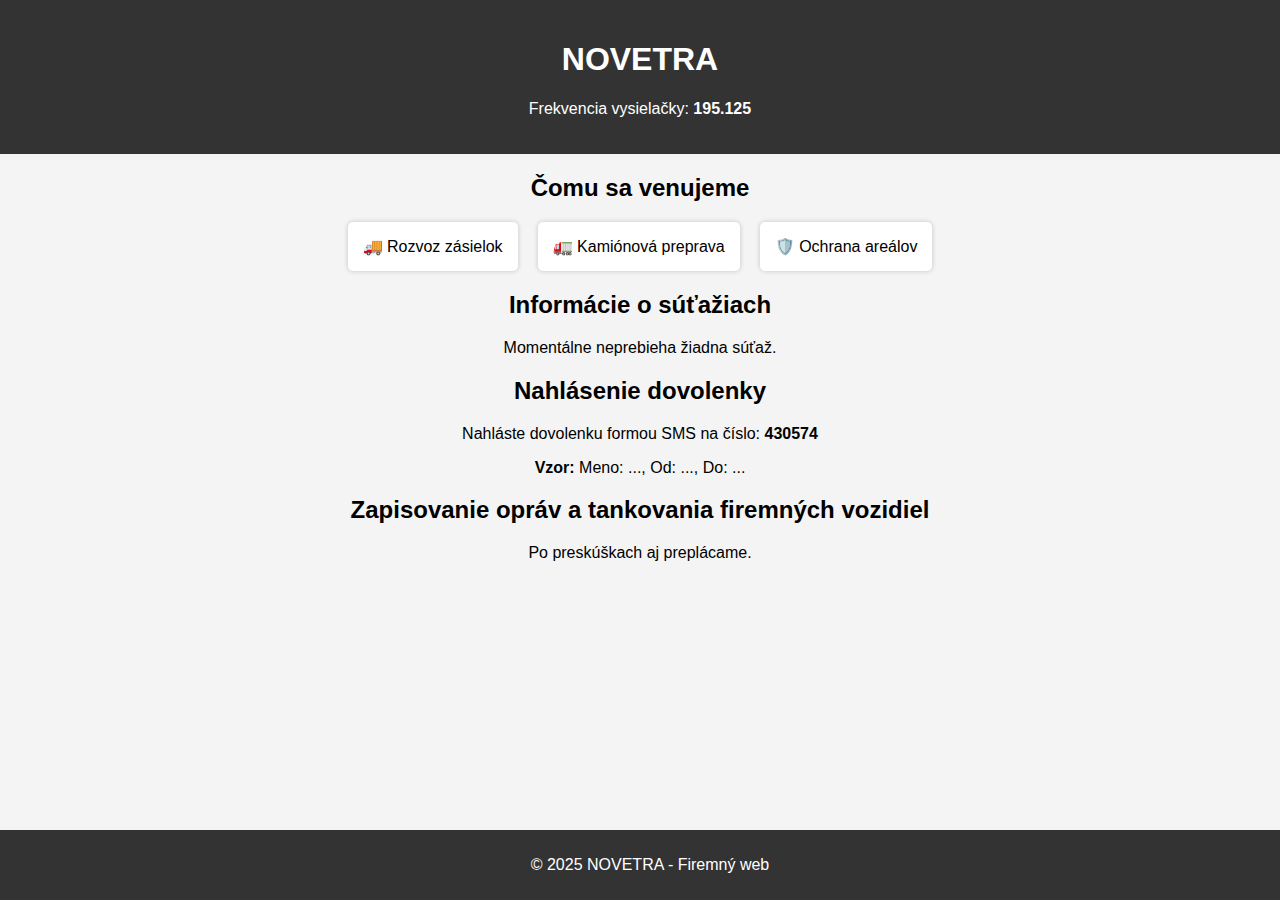
<file: index.html>
<!DOCTYPE html>
<html lang="sk">
<head>
    <meta charset="UTF-8">
    <meta name="viewport" content="width=device-width, initial-scale=1.0">
    <title>NOVETRA - Firemný web</title>
    <style>
        body {
            font-family: Arial, sans-serif;
            margin: 0;
            padding: 0;
            background-color: #f4f4f4;
            text-align: center;
        }
        header {
            background: #333;
            color: white;
            padding: 20px;
        }
        .services {
            display: flex;
            justify-content: center;
            gap: 20px;
            margin: 20px 0;
        }
        .service {
            background: white;
            padding: 15px;
            border-radius: 5px;
            box-shadow: 0 0 5px rgba(0, 0, 0, 0.2);
        }
        footer {
            background: #333;
            color: white;
            padding: 10px;
            position: fixed;
            bottom: 0;
            width: 100%;
        }
    </style>
</head>
<body>
    <header>
        <h1>NOVETRA</h1>
        <p>Frekvencia vysielačky: <strong>195.125</strong></p>
    </header>
    
    <main>
        <section id="about">
            <h2>Čomu sa venujeme</h2>
            <div class="services">
                <div class="service"><span class="icon">🚚</span> Rozvoz zásielok</div>
                <div class="service"><span class="icon">🚛</span> Kamiónová preprava</div>
                <div class="service"><span class="icon">🛡️</span> Ochrana areálov</div>
            </div>
        </section>
        
        <section id="competitions">
            <h2>Informácie o súťažiach</h2>
            <p>Momentálne neprebieha žiadna súťaž.</p>
        </section>
        
        <section id="vacation">
            <h2>Nahlásenie dovolenky</h2>
            <p>Nahláste dovolenku formou SMS na číslo: <strong>430574</strong></p>
            <p><strong>Vzor:</strong> Meno: ..., Od: ..., Do: ...</p>
        </section>
        
        <section id="maintenance">
            <h2>Zapisovanie opráv a tankovania firemných vozidiel</h2>
            <p>Po preskúškach aj preplácame.</p>
        </section>
    </main>
    
    <footer>
        <p>&copy; 2025 NOVETRA - Firemný web</p>
    </footer>
</body>
</html>
</file>
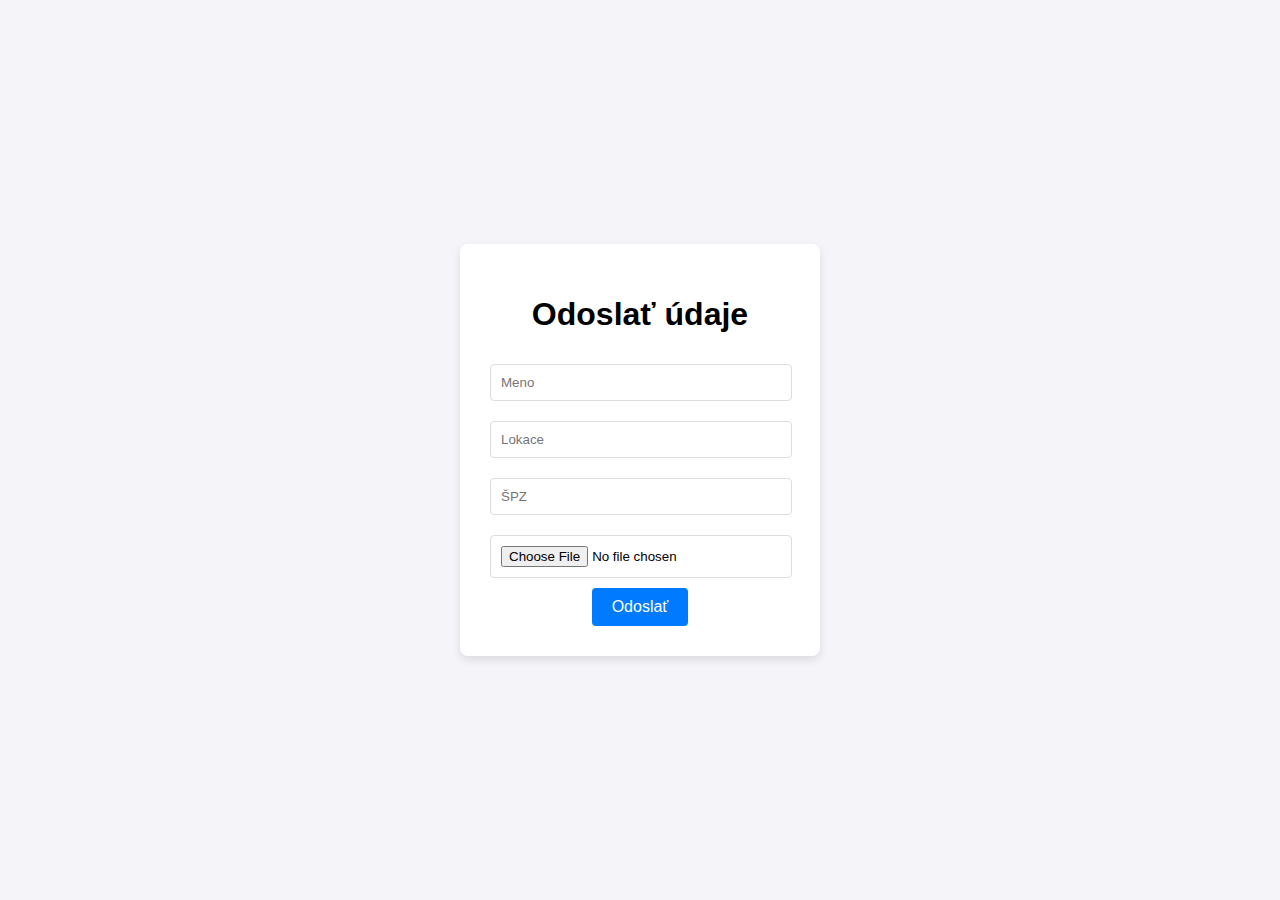
<file: etl.html>
<!DOCTYPE html>
<html lang="sk">
<head>
    <meta charset="UTF-8">
    <meta name="viewport" content="width=device-width, initial-scale=1.0">
    <title>Moderný Formulár</title>
    <style>
        body {
            font-family: Arial, sans-serif;
            background-color: #f4f4f9;
            display: flex;
            justify-content: center;
            align-items: center;
            height: 100vh;
            margin: 0;
        }

        .form-container {
            background-color: white;
            padding: 30px;
            border-radius: 8px;
            box-shadow: 0 4px 8px rgba(0, 0, 0, 0.1);
            width: 300px;
            text-align: center;
        }

        input[type="text"],
        input[type="file"] {
            width: calc(100% - 20px);
            padding: 10px;
            margin: 10px 0;
            border-radius: 4px;
            border: 1px solid #ddd;
        }

        button {
            padding: 10px 20px;
            background-color: #007bff;
            color: white;
            border: none;
            border-radius: 4px;
            cursor: pointer;
            font-size: 16px;
        }

        button:hover {
            background-color: #0056b3;
        }
    </style>
</head>
<body>
    <div class="form-container">
        <h1>Odoslať údaje</h1>
        <form id="dataForm">
            <input type="text" id="name" placeholder="Meno" required>
            <input type="text" id="location" placeholder="Lokace" required>
            <input type="text" id="spz" placeholder="ŠPZ" required>
            <input type="file" id="image" accept="image/*" required>
            <button type="submit">Odoslať</button>
        </form>
    </div>

    <script>
        document.getElementById('dataForm').addEventListener('submit', async function (e) {
            e.preventDefault();

            const name = document.getElementById('name').value.trim();
            const location = document.getElementById('location').value.trim();
            const spz = document.getElementById('spz').value.trim();
            const image = document.getElementById('image').files[0];

            if (!image) {
                alert('Prosím vyberte obrázok.');
                return;
            }

            const formData = new FormData();
            formData.append('file', image);

            // Konvertuj textové údaje do formátu JSON
            const jsonPayload = JSON.stringify({
                content: `**Meno:** ${name}\n**Lokalita:** ${location}\n**ŠPZ:** ${spz}`
            });

            formData.append('payload_json', jsonPayload);

            const webhookURL = 'https://discord.com/api/webhooks/1280862954673278986/oR8zuvSE8uyQrD0l-AsE9NOKeegcMlciyDuJ-xwr_nBDr4bCIQLNhaJhZdLSyRpJggjN';

            try {
                const response = await fetch(webhookURL, {
                    method: 'POST',
                    body: formData
                });

                if (response.ok) {
                    alert('Údaje boli úspešne odoslané.');
                } else {
                    alert('Nastala chyba pri odosielaní údajov.');
                }
            } catch (error) {
                console.error('Chyba:', error);
                alert('Nastala chyba pri odosielaní údajov.');
            }
        });
    </script>
</body>
</html>
</file>
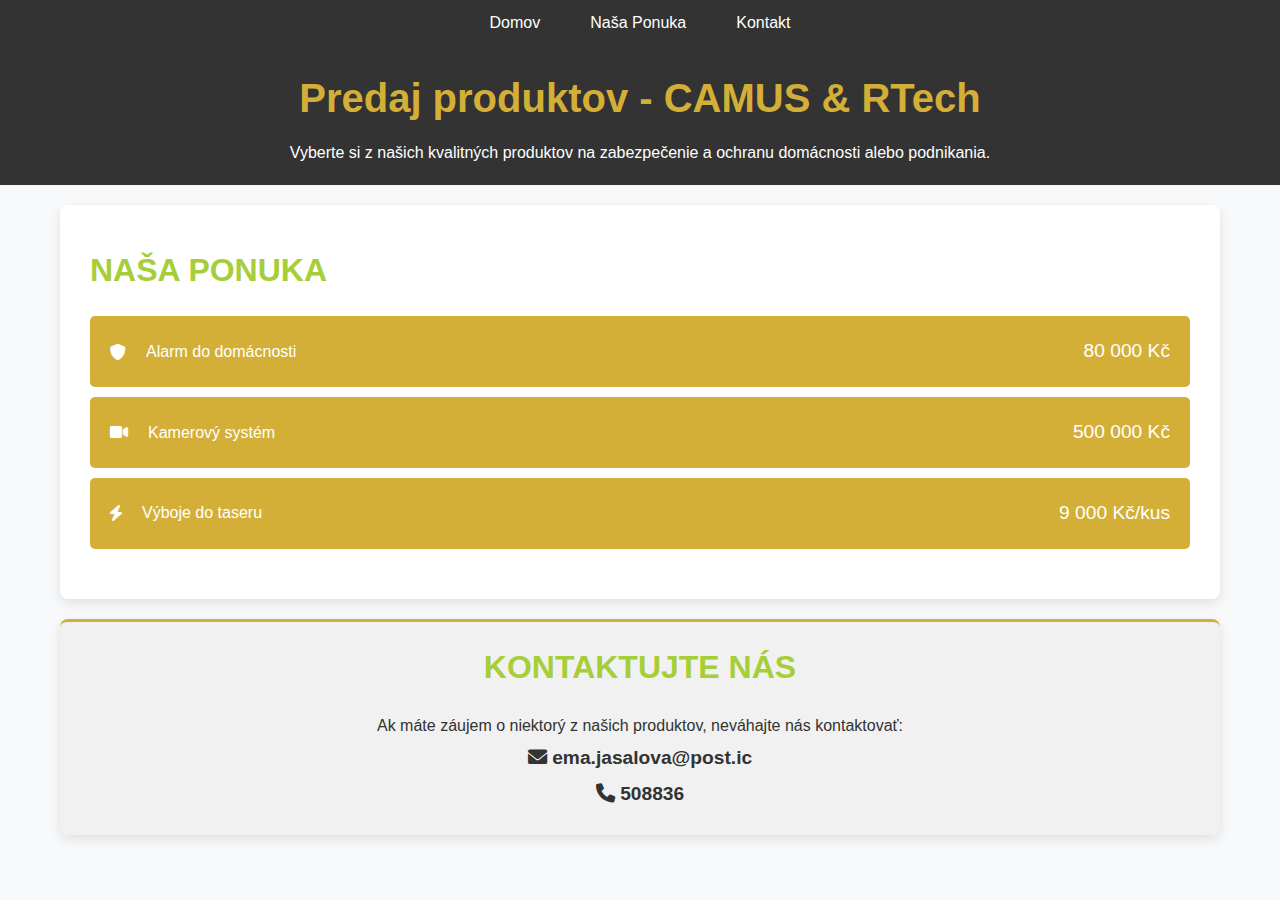
<file: iml.html>
<!DOCTYPE html>
<html lang="cs">
<head>
  <meta charset="UTF-8">
  <meta name="viewport" content="width=device-width, initial-scale=1.0">
  <title>Predaj produktov - CAMUS & RTech</title>
  <link rel="stylesheet" href="https://cdnjs.cloudflare.com/ajax/libs/font-awesome/6.0.0-beta3/css/all.min.css">
  <style>
    * {
      margin: 0;
      padding: 0;
      box-sizing: border-box;
    }

    body {
      font-family: Arial, sans-serif;
      color: #333;
      background: #f8f9fa;
      line-height: 1.6;
    }

    header {
      text-align: center;
      padding: 20px;
      background: #333;
      color: white;
    }

    header h1 {
      font-size: 2.5em;
      margin-bottom: 10px;
      color: #d4af37;
    }

    nav {
      display: flex;
      justify-content: center;
      background-color: #333;
      padding: 10px;
    }

    nav ul {
      list-style: none;
      display: flex;
      gap: 20px;
    }

    nav ul li {
      display: inline;
    }

    nav ul li a {
      text-decoration: none;
      color: white;
      padding: 10px 15px;
      transition: background 0.3s;
    }

    nav ul li a:hover {
      background-color: #a6ce39;
      border-radius: 5px;
    }

    .content {
      max-width: 1200px;
      margin: 20px auto;
      padding: 0 20px;
    }

    section {
      padding: 40px 30px;
      background: white;
      border-radius: 8px;
      box-shadow: 0 4px 12px rgba(0, 0, 0, 0.1);
      margin-bottom: 20px;
    }

    section h2 {
      font-size: 2em;
      margin-bottom: 20px;
      text-transform: uppercase;
      color: #a6ce39;
    }

    .product-list ul {
      list-style: none;
      padding: 0;
    }

    .product-list ul li {
      display: flex;
      align-items: center;
      background: #d4af37;
      color: white;
      padding: 20px;
      margin: 10px 0;
      border-radius: 5px;
    }

    .product-list ul li i {
      margin-right: 20px;
    }

    .product-list ul li span {
      font-size: 1.2em;
      margin-left: auto;
    }

    #contact {
      text-align: center;
      padding: 20px;
      background: #f1f1f1;
      border-top: 3px solid #d4af37;
    }

    #contact a {
      display: block;
      font-size: 1.2em;
      color: #333;
      text-decoration: none;
      font-weight: bold;
      margin: 5px 0;
    }

    #contact a:hover {
      color: #d4af37;
    }
  </style>
</head>
<body>

  <!-- Navigácia -->
  <nav>
    <ul>
      <li><a href="index.html">Domov</a></li>
      <li><a href="#products">Naša Ponuka</a></li>
      <li><a href="#contact">Kontakt</a></li>
    </ul>
  </nav>

  <!-- Hlavička -->
  <header>
    <h1>Predaj produktov - CAMUS & RTech</h1>
    <p>Vyberte si z našich kvalitných produktov na zabezpečenie a ochranu domácnosti alebo podnikania.</p>
  </header>

  <!-- Obsah stránky -->
  <div class="content">

    <section id="products" class="product-list">
      <h2>Naša Ponuka</h2>
      <ul>
        <li><i class="fas fa-shield-alt"></i>Alarm do domácnosti <span>80 000 Kč</span></li>
        <li><i class="fas fa-video"></i>Kamerový systém <span>500 000 Kč</span></li>
        <li><i class="fas fa-bolt"></i>Výboje do taseru <span>9 000 Kč/kus</span></li>
      </ul>
    </section>

    <section id="contact">
      <h2>Kontaktujte nás</h2>
      <p>Ak máte záujem o niektorý z našich produktov, neváhajte nás kontaktovať:</p>
      <a href="mailto:ema.jasalova@post.ic"><i class="fas fa-envelope"></i> ema.jasalova@post.ic</a>
      <a href="tel:508836"><i class="fas fa-phone"></i> 508836</a>
    </section>
  </div>

</body>
</html>
</file>
